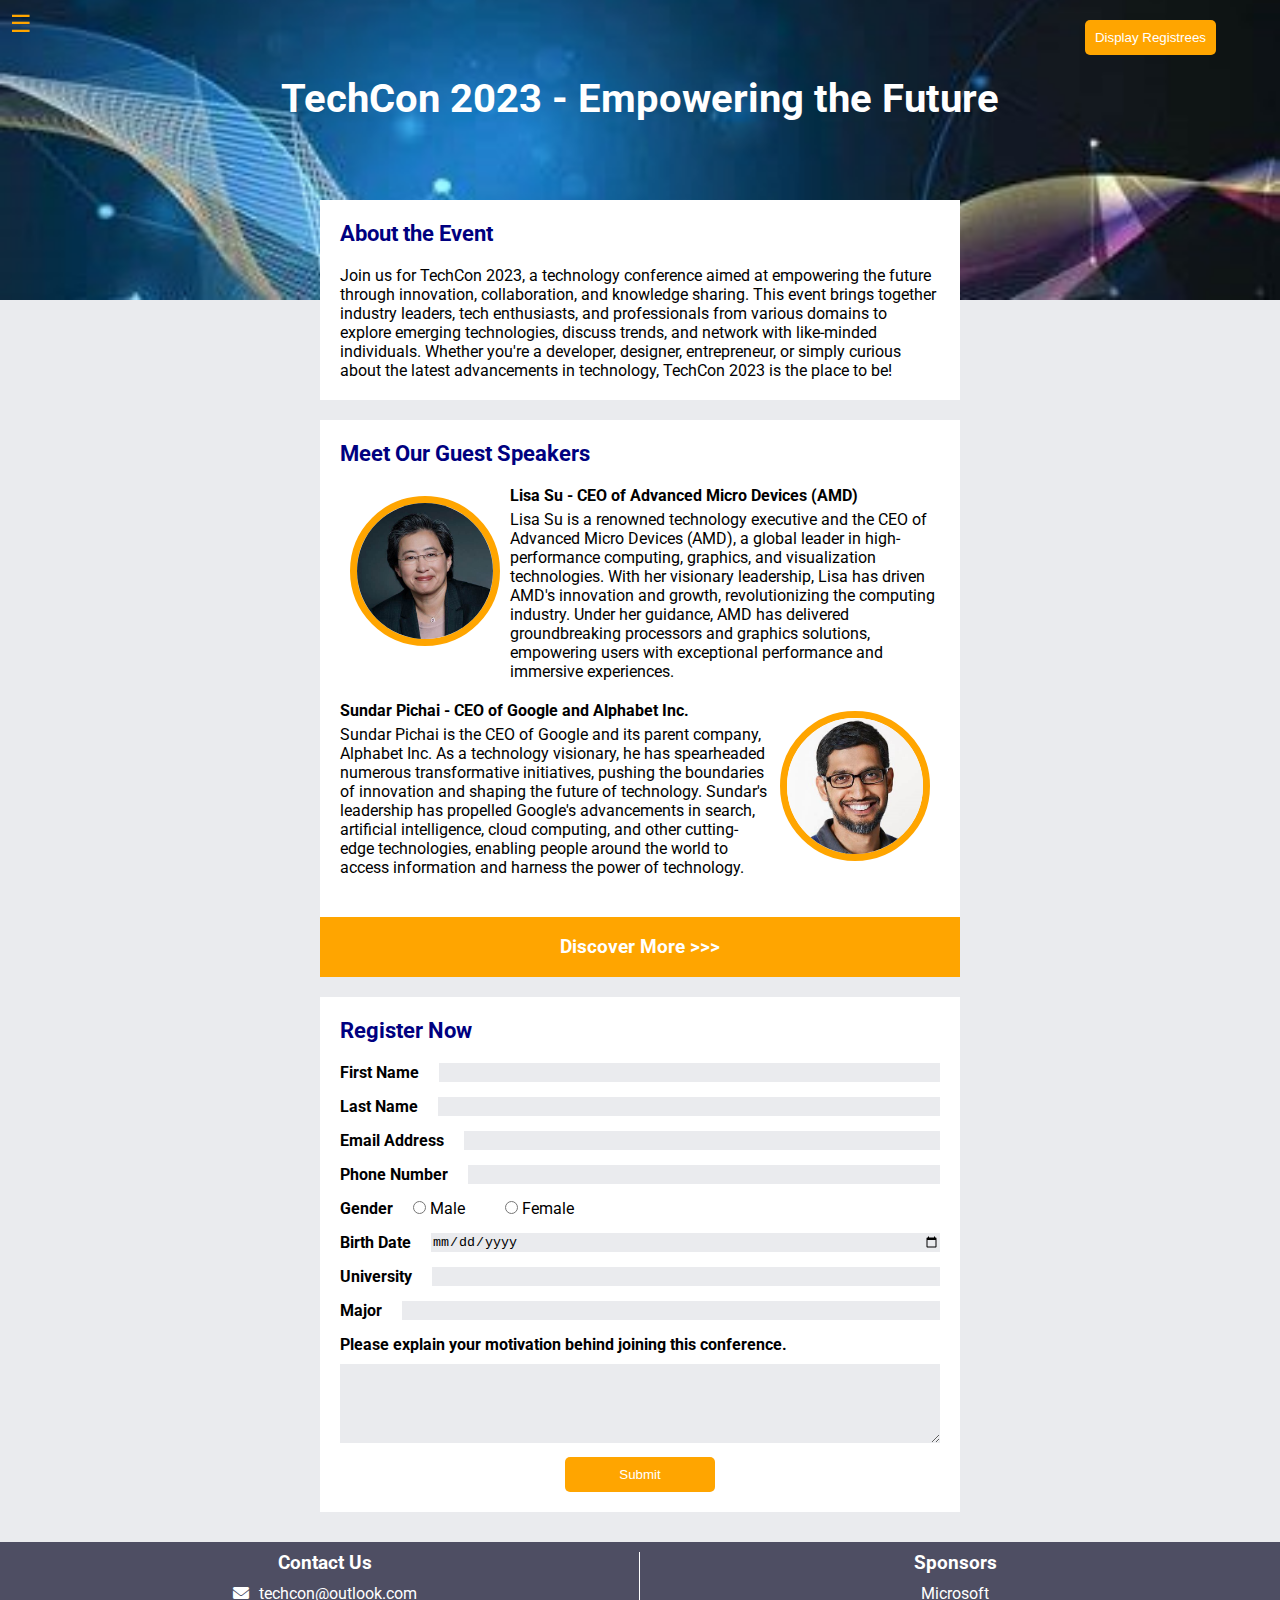
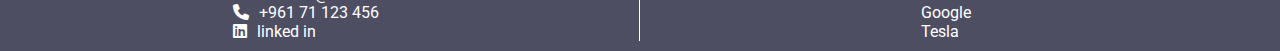
<file: index.html>
<!DOCTYPE html>
<html lang="en">
<head>
    <meta charset="UTF-8">
    <meta http-equiv="X-UA-Compatible" content="IE=edge">
    <meta name="viewport" content="width=device-width, initial-scale=1.0">
    <link rel="stylesheet" href="common.css">
    <link rel="stylesheet" href="home.css">
    <link rel="preconnect" href="https://fonts.googleapis.com">
    <link rel="preconnect" href="https://fonts.gstatic.com" crossorigin>
    <link href="https://fonts.googleapis.com/css2?family=Roboto:ital,wght@1,400;1,700&display=swap" rel="stylesheet">
    <link rel="stylesheet" href="https://cdnjs.cloudflare.com/ajax/libs/font-awesome/6.0.0-beta3/css/all.min.css">
    <title>TechCon 2023</title>
</head>
<body>
    <div id="navButton">
        &#x2630;
    </div>
    <div id="navBar">
        <ul>
            <li id="navHome">Home</li>
            <li id="navReg">Register Now</li>
            <li id="navDisplay">Display Registrees</li>
            <li id="navContact">Contact Us</li>
        </ul>
    </div>
    <div class="head">
        <div id="title">
            TechCon 2023 - Empowering the Future
        </div>
        <div id="display">
            <button id="display-button">Display Registrees</button>
        </div>
    </div>
    <div id="mainBodyContainer">
        <div class="main-body">
            <div id="about">
                <h3 class="subtitle">About the Event</h3>
                <p>
                    Join us for TechCon 2023, a technology conference aimed at 
                    empowering the future through innovation, collaboration, 
                    and knowledge sharing. This event brings together industry leaders, 
                    tech enthusiasts, and professionals from various domains to explore 
                    emerging technologies, discuss trends, and network with like-minded individuals. 
                    Whether you're a developer, designer, entrepreneur, or simply curious about the 
                    latest advancements in technology, TechCon 2023 is the place to be!
                </p>
            </div>
            <div id="speakers">
                <h3 class="subtitle">Meet Our Guest Speakers</h3>
                <div class="speaker" id="speaker1">
                    <div class="image" id="image1" >
                        <img src="Lisa Su.jpg" alt="" >
                    </div>
                    <div class="desc" id="desc1">
                        <h4>Lisa Su - CEO of Advanced Micro Devices (AMD)</h4>
                        <p>Lisa Su is a renowned technology executive and the CEO of Advanced Micro Devices (AMD), a global leader in high-performance computing, graphics, and visualization technologies. With her visionary leadership, Lisa has driven AMD's innovation and growth, revolutionizing the computing industry. Under her guidance, AMD has delivered groundbreaking processors and graphics solutions, empowering users with exceptional performance and immersive experiences.</p>
                    </div>
                </div>
                <div class="speaker" id="speaker2">
                    <div class="desc" id="desc2">
                        <h4>Sundar Pichai - CEO of Google and Alphabet Inc.</h4>
                        <p>Sundar Pichai is the CEO of Google and its parent company, Alphabet Inc. As a technology visionary, he has spearheaded numerous transformative initiatives, pushing the boundaries of innovation and shaping the future of technology. Sundar's leadership has propelled Google's advancements in search, artificial intelligence, cloud computing, and other cutting-edge technologies, enabling people around the world to access information and harness the power of technology.</p>
                    </div>
                    <div class="image" id="image2">
                        <img src="Sundar Pichai.jpg" alt="">
                    </div>
                </div>
                <div id="hiddenSpeakers">
                    <div class="speaker" id="speaker3">
                        <div class="image" id="image3" >
                            <img src="Sheryl Sandberg.jpg" alt="" >
                        </div>
                        <div class="desc" id="desc3">
                            <h4>Sheryl Sandberg - COO of Facebook</h4>
                            <p>Sheryl Sandberg is the Chief Operating Officer of Facebook and a prominent advocate for empowering individuals through technology. With her extensive experience in the tech industry, Sheryl has played a pivotal role in driving Facebook's mission to connect people and build communities. She is a strong voice for promoting diversity, inclusion, and digital safety, striving to create a positive and inclusive online environment for users worldwide.</p>
                        </div>
                    </div>
                    <div class="speaker" id="speaker4">
                        <div class="desc" id="desc4">
                            <h4>Elon Musk - CEO of Tesla and SpaceX</h4>
                            <p>Elon Musk is a visionary entrepreneur and the CEO of Tesla, an electric vehicle and clean energy company, as well as SpaceX, a private aerospace manufacturer. Renowned for his groundbreaking innovations and bold ideas, Elon is driving the future of sustainable transportation and space exploration. His relentless pursuit of technological advancements, such as electric vehicles, reusable rockets, and neural interfaces, is revolutionizing industries and pushing the boundaries of human potential.</p>
                        </div>
                        <div class="image" id="image4">
                            <img src="Elon Musk.jpg" alt="">
                        </div>
                    </div>
                    <div class="speaker" id="speaker5">
                        <div class="image" id="image5" >
                            <img src="Satya Nadella.jpg" alt="" >
                        </div>
                        <div class="desc" id="desc5">
                            <h4>Satya Nadella - CEO of Microsoft</h4>
                            <p>Satya Nadella is the CEO of Microsoft, a global technology leader empowering individuals and organizations with its software, services, and devices. With a focus on creating a more inclusive and intelligent digital future, Satya has championed initiatives that leverage AI, cloud computing, and mixed reality technologies. Under his leadership, Microsoft has transformed into a company dedicated to empowering people to achieve more and driving positive societal impact through technology.</p>
                        </div>
                    </div>
                    <div>
                        <p id="showLessP">
                            <span id="showLess">Show less</span></p>
                    </div>
                </div>
            </div>
            <div id="discoverMore">
                <h3>Discover More >>></h3>
            </div>
            <form id="register">
                <h3 class="subtitle">Register Now</h3>
                <div class="form-element"id="ffname">
                    <p>First Name</p>
                    <input type="text" id="fname" name="fname" required>      
                </div>
                <div class="form-element" id="llname">
                    <p>Last Name</p>
                    <input type="text" id="lname" name="lname" required>      
                </div>
                <div class="form-element" id="eemail" >
                    <p>Email Address</p>
                    <input type="text" id="email" name="email" required>
                </div>
                <div class="form-element" id="pphone" >
                    <p>Phone Number</p>
                    <input type="text" id="phone" name="phone">
                </div>
                <div class="form-element" id="gender">
                    <p>Gender</p>
                    <label>
                        <input type="radio" name="gender" value="male" >
                        Male
                    </label>
                    <label id="radio2">
                        <input type="radio" name="gender" value="female">
                        Female
                    </label>
                </div>
                <div class="form-element" id="bbirth" >
                    <p>Birth Date</p>
                    <input type="date" id="birthdate" name="birthdate" >
                </div>
                <div id="education">
                    <div class="form-element" id="uni">
                        <p>University</p>
                        <input type="text" id="univ" name="univ">
                    </div>
                    <div class="form-element" id="major">
                        <p>Major</p>
                        <input type="text" id="maj" name="maj">
                    </div>
                </div>
                <!-- <div class="form-element"  id="experience">
                    <p>Are you currently employed?</p>
                    <label>
                        <input type="radio" name="employed" value="Yes">
                        Yes
                    </label>
                    
                    <label id="radio2">
                        <input type="radio" name="employed" value="No">
                        No
                    </label>

                </div> -->
                <div class="motivation" id="motivation">
                    <p>Please explain your motivation behind joining this conference.</p>
                    <textarea id="motive" name="motive" rows="5" cols="82">
                    </textarea>
                </div>
                <div class="submit-container">
                <input id="submit" type="submit" value="Submit">
                </div>
            </form>
        </div>
        <div id="footer">
            <div class="contact">
                <h3>Contact Us</h3>
                <div>
                    <p><i class="fas fa-envelope"></i>techcon@outlook.com</p>
                    <p><i class="fas fa-phone"></i>+961 71 123 456</p>
                    <p><i class="fab fa-linkedin"></i>linked in</p>
                </div>
            </div>
            <div class="sponsors">
                <h3>Sponsors</h3>
                <div>
                    <p>Microsoft</p>
                    <p>Google</p>
                    <p>Tesla</p>
                </div>
            </div>
        </div>
    </div>
</body>
<script src="home.js"></script>
<script src="common.js"></script>
</html>
</file>
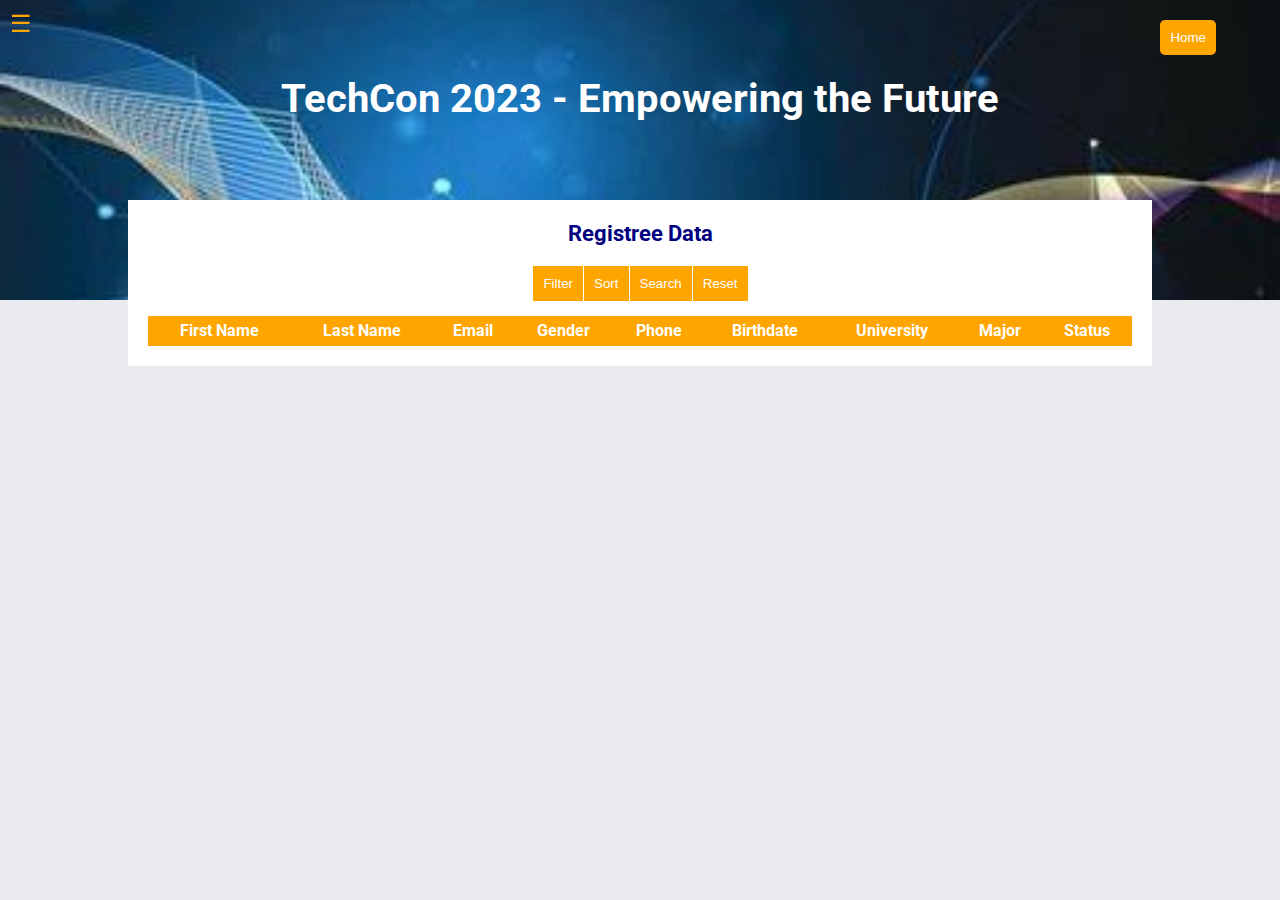
<file: display.html>
<!DOCTYPE html>
<html lang="en">
<head>
    <meta charset="UTF-8">
    <meta http-equiv="X-UA-Compatible" content="IE=edge">
    <meta name="viewport" content="width=device-width, initial-scale=1.0">
    <link rel="stylesheet" href="display.css">
    <link rel="stylesheet" href="common.css">
    <link rel="preconnect" href="https://fonts.googleapis.com">
    <link rel="preconnect" href="https://fonts.gstatic.com" crossorigin>
    <link href="https://fonts.googleapis.com/css2?family=Roboto:ital,wght@1,400;1,700&display=swap" rel="stylesheet">
    <title>TechCon 2023</title>
</head>
<body>
    <div id="navButton">
        &#x2630;
    </div>
    <div id="navBar">
        <ul>
            <li id="navHome">Home</li>
            <li id="navReg">Register Now</li>
            <li id="navDisplay">Display Registrees</li>
            <li id="navContact">Contact Us</li>
        </ul>
    </div>
    <div class="head">
        <div id="title">
            TechCon 2023 - Empowering the Future
        </div>
        <div id="home">
            <button id="home-button">Home</button>
        </div>
    </div>
    <div class="main-body" id="main-body">
        <h3 class="subtitle">Registree Data</h3>
        <div class="manageData">
            <div id="filterButtons">
                <div id="filterSelect">
                    <button id="selectFilter">Filter</button>
                </div>
                <div id="sortSelect">
                    <button id="selectSort">Sort</button>
                </div>
                <div id="searchSelect">
                    <button id="selectSearch">Search</button>
                </div>
                <div id="resetSelect">
                    <button id="resetButton">Reset</button>
                </div>
            </div>
            <div id='filter' class="hiddenManage">
                <form >
                    <label>Gender:</label>
                    <select name="filterGenderOptions" id="filterGenderOptions">
                        <option value="any">Any</option>
                        <option value="Male">Male</option>
                        <option value="Female">Female</option>
                    </select>
                    <label>Status:</label>
                    <select name="filterStatusOptions" id="filterStatusOptions">
                        <option value="any">Any</option>
                        <option value="Accepted">Accepted</option>
                        <option value="Rejected">Rejected</option>
                        <option value="notYet">Not Evaluated</option>

                    </select>
                    <button id='filterButton'>Filter</button>
                </form>
            </div>
            <div id='sort' class="hiddenManage">
                <form >
                    <label>Sort:</label>
                    <select name="sortBy" id="sortBy">
                        <option value="fname">First Name</option>
                        <option value="lname">Last Name</option>
                        <option value="id">Registration Date</option>
                        <option value="birthdate">Birth Date</option>

                    </select>
                    <select name="order" id="order">
                        <option value="ascending">Ascending</option>
                        <option value="descending">Descending</option>
                    </select>
                    <button id="sortButton">Sort</button>
                </form>
            </div>
            <div class="hiddenManage" id="search" >
                <form >
                    <label>Search by:</label>
                    <select name="searchBy" id="searchBy">
                        <option value="fname">First Name</option>
                        <option value="lname">Last Name</option>
                        <option value="email">Email</option>
                        <option value="phone">Phone</option>
                        <option value="univ">University</option>
                        <option value="maj">Major</option>
                    </select>
                    <input id="searchValue"type="text">
                    <button id="searchButton">Search</button>
                </form>
            </div>
            
        </div>
        <table id="table">
            <tr>
                <th>First Name</th>
                <th>Last Name</th>
                <th>Email</th>
                <th>Gender</th>
                <th>Phone</th>
                <th>Birthdate</th>
                <th>University</th>
                <th>Major</th>
                <th>Status</th>
            </tr>            
        </table>
    </div>
</body>
<script src="display.js"></script>
<script src="common.js"></script>
</html>
</file>
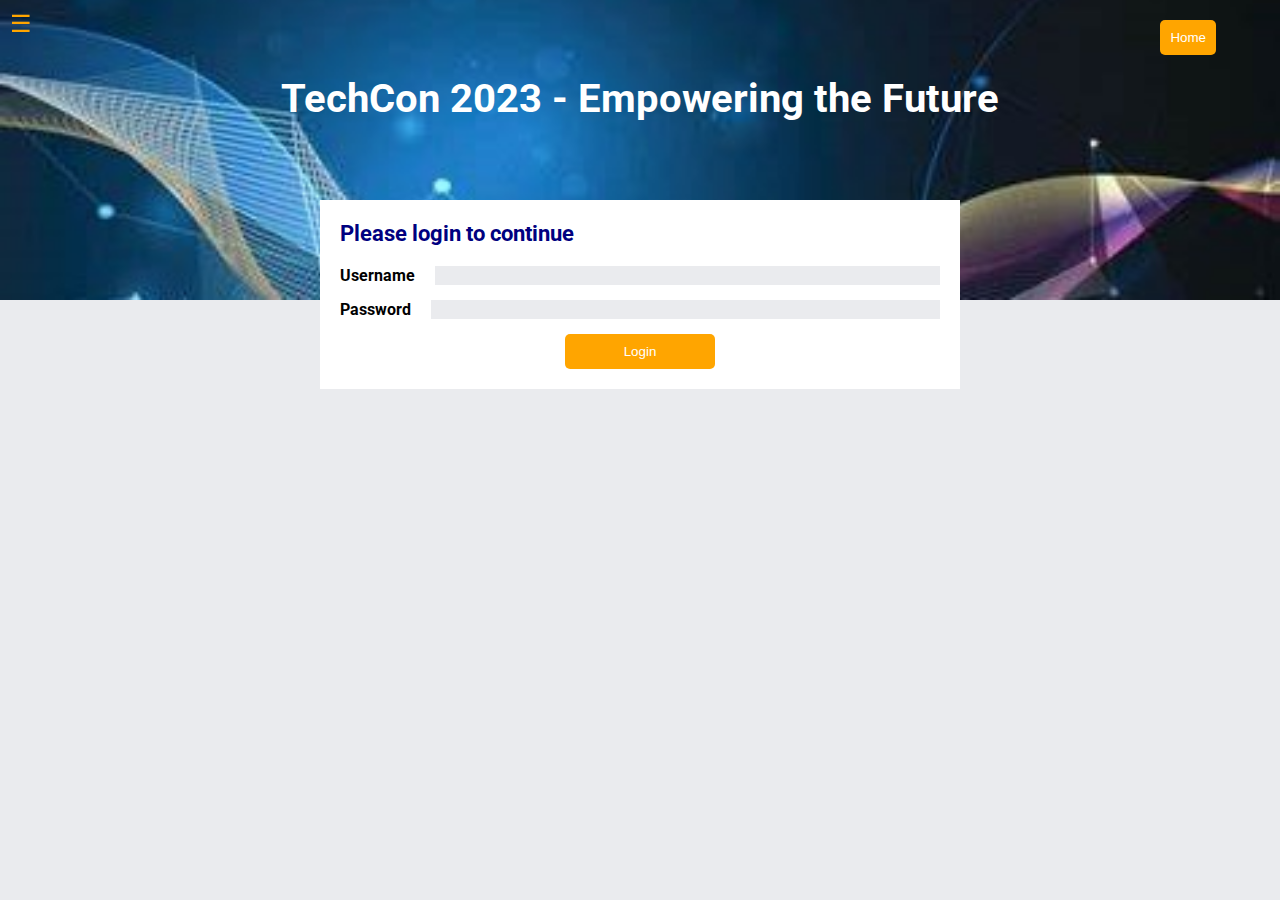
<file: login.html>
<!DOCTYPE html>
<html lang="en">
<head>
    <meta charset="UTF-8">
    <meta http-equiv="X-UA-Compatible" content="IE=edge">
    <meta name="viewport" content="width=device-width, initial-scale=1.0">
    <link rel="stylesheet" href="common.css">
    <link rel="preconnect" href="https://fonts.googleapis.com">
    <link rel="preconnect" href="https://fonts.gstatic.com" crossorigin>
    <link href="https://fonts.googleapis.com/css2?family=Roboto:ital,wght@1,400;1,700&display=swap" rel="stylesheet">
    <title>TechCon 2023</title>
</head>
<body>
    <div id="navButton">
        &#x2630;
    </div>
    <div id="navBar">
        <ul>
            <li id="navHome">Home</li>
            <li id="navReg">Register Now</li>
            <li id="navDisplay">Display Registrees</li>
            <li id="navContact">Contact Us</li>
        </ul>
    </div>
    <div class="head">
        <div id="title">
            TechCon 2023 - Empowering the Future
        </div>
        <div id="home">
            <button id="home-button">Home</button>
        </div>
    </div>
    <div class="main-body">
        <form id="loginBlock">
            <h3 class="subtitle">Please login to continue</h3>
            <div class="form-element" class="name">
                <p>Username</p>
                <input type="text" id="username" name="username" required>      
            </div>
            <div id="notiAfter" class="form-element" class="name">
                <p>Password</p>                    
                <input type="text" id="password" name="password" required>      
             </div>
            <div class="submit-container">
                <input id="login" type="submit" value="Login">
            </div>
        </form>
    </div>
</body>
<script src="login.js"></script>
<script src="common.js"></script>

</html>
</file>
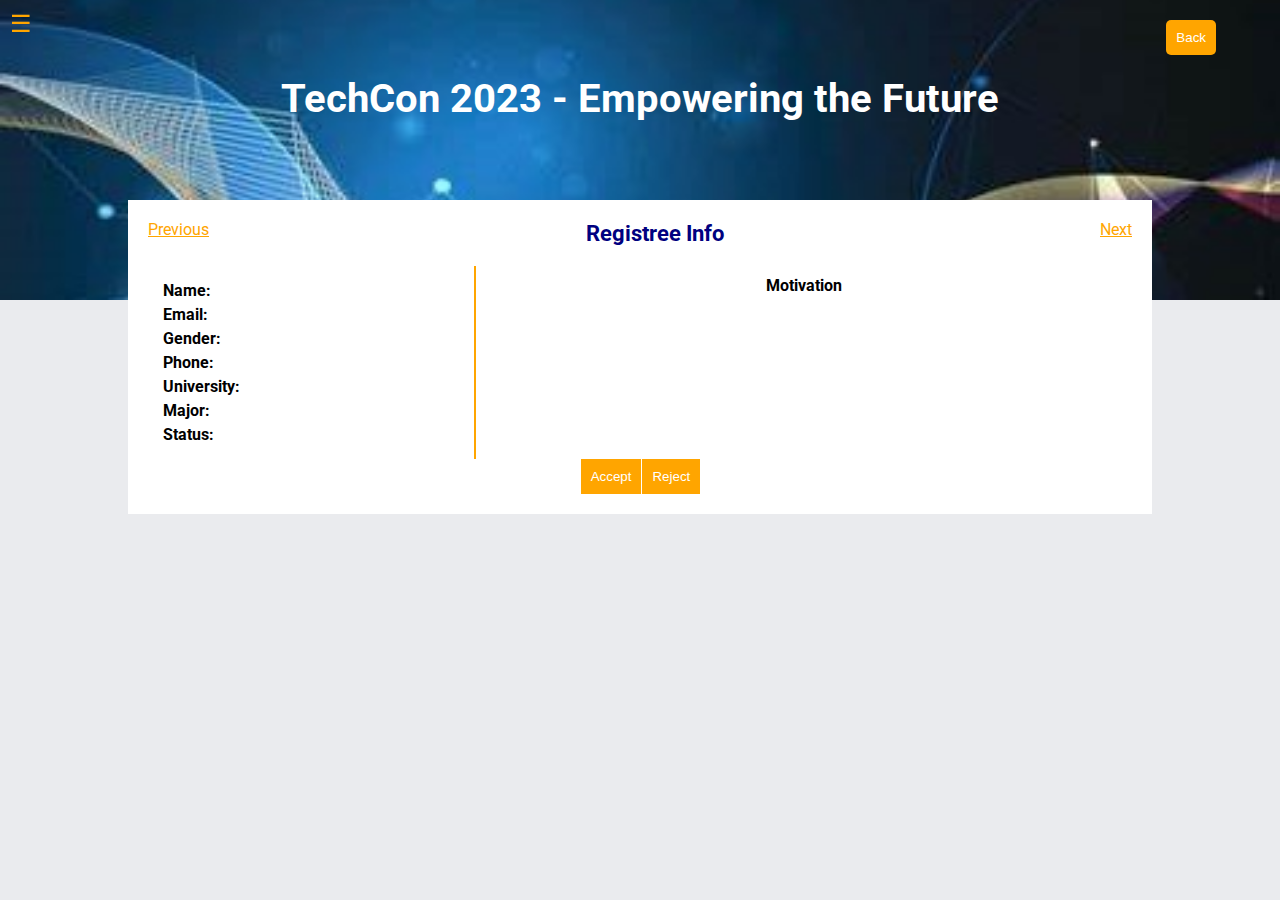
<file: registree.html>
<!DOCTYPE html>
<html lang="en">
<head>
    <meta charset="UTF-8">
    <meta http-equiv="X-UA-Compatible" content="IE=edge">
    <meta name="viewport" content="width=device-width, initial-scale=1.0">
    <link rel="stylesheet" href="display.css">
    <link rel="stylesheet" href="registree.css">
    <link rel="stylesheet" href="common.css">
    <link rel="preconnect" href="https://fonts.googleapis.com">
    <link rel="preconnect" href="https://fonts.gstatic.com" crossorigin>
    <link href="https://fonts.googleapis.com/css2?family=Roboto:ital,wght@1,400;1,700&display=swap" rel="stylesheet">
    <title>TechCon 2023</title>
</head>
<body>
    <div id="navButton">
        &#x2630;
    </div>
    <div id="navBar">
        <ul>
            <li id="navHome">Home</li>
            <li id="navReg">Register Now</li>
            <li id="navDisplay">Display Registrees</li>
            <li id="navContact">Contact Us</li>
        </ul>
    </div>
    <div class="head">
        <div id="title">
            TechCon 2023 - Empowering the Future
        </div>
        <div id="home">
            <button id="back-button">Back</button>
        </div>
    </div>
    <div class="main-body" id="main-body">
        <div id="headCont">
            <div id="previous">
                <p id="prevReg">Previous</p>
            </div>
            <h3 class="subtitle">Registree Info</h3>
            <div id="next">
                <p id="nextReg">Next</p>
            </div>
        </div>
        <div id='card'>
            <div id="info">
                <div>
                    <div class="infoElement">
                        <h4>Name: </h4>
                        <p id='regName'></p>
                    </div>
                    <div class="infoElement">
                        <h4>Email: </h4>
                        <p id='regEmail'></p>
                    </div>
                    <div class="infoElement">
                        <h4>Gender: </h4>
                        <p></p>
                    </div>
                    <div class="infoElement">
                        <h4>Phone: </h4>
                        <p></p>
                    </div>
                    <div class="infoElement">
                        <h4>University: </h4>
                        <p></p>
                    </div>
                    <div class="infoElement">
                        <h4>Major: </h4>
                        <p></p>
                    </div>
                    <div class="infoElement">
                        <h4>Status: </h4>
                        <p></p>
                    </div>   
                </div>
            </div>
            <div id='motivText'>
                <h4>Motivation</h4>
                <p></p>
            </div>
        </div>
        <div class="Evaluate">
            <div id="filterButtons">
                <div id="accept">
                    <button id="acceptReg">Accept</button>
                </div>
                <div id="reject">
                    <button id="rejectReg">Reject</button>
                </div>
            </div>
        </div>

    </div>
</body>
<script src="registree.js"></script>
<script src="common.js"></script>
</html>
</file>
<file: common.css>
html{
    box-sizing: border-box;
    font-size: 16px;
}

*, *:before, *:after{
    box-sizing: inherit;
    margin: 0px;
}
#navButton{
    position: fixed;
    top: 10px;
    left: 10px;
    color:#ffa500;
    text-align: center;
    font-size: 1.5rem;
}

#navButton:hover{
    cursor: pointer;
    color: white;
}

#navBar{
    position:fixed;
    top:50px;
    left:-15%;
    width:15%;
    background-color:white;
    color: navy;
    z-index: 1;
    border: 1px solid #ffa500;
}
#navBar ul{
    padding-inline-start: 0px;
}

#navBar li{
    list-style-type: none;
    padding: 10px;
}
#navBar li:hover{
    cursor: pointer;
    background-color: #ffd588;
}
.head{
    padding: 20px;
    color:white;
    width:100%;
    height: 300px;
    background-image: url(background1.jpg);
    background-size: cover;
    background-repeat: no-repeat;
    background-position:bottom;
}
#title{
    font-size: 2.5rem;
    font-weight: 700;
    position: relative;
    top: 50px;
    color: white;
    /* background-color: rgba(1,1,1,0.5); */
    width: fit-content;
    padding: 5px;
    border-radius: 5px;
    margin-left: auto;
    margin-right: auto;
}

#display, #home{
    position: absolute;
    right: 5%;
    top: 20px;
}
/* #display-button, #submit, #login, #home-button, #goBack{ */
button,#submit, #login{    
    background-color:#ffa500 ;
    border-radius: 5px;
    padding: 10px;
    border-style: none;
    color: white;
}
/* #display-button:hover, #submit:hover, #login:hover, #home-button:hover, #goBack:hover{ */
button:hover, #submit:hover, #login:hover{   
    opacity: 0.9;
    cursor: pointer;
    font-weight: 700;
}

body{
    margin: 0px;
    background-color: #a3a8b43a;
    font-family: 'Roboto', sans-serif;
    display: flex;
    flex-direction: column;
}

.main-body{
    position: absolute;
    top: 200px;
    right: 25%;
    left: 25%;
    flex-grow: 1;
}
/* footer{
    background-color: navy;
    flex-shrink: 0;
} */

#about, #speakers, #register, #loginBlock, #main-body, #submission{
    background-color: white;
    padding: 20px;
    margin: 0px;
    margin-bottom: 20px;
}

.subtitle{
    color: navy;
    margin-bottom: 20px;
    font-size: 1.4rem;
}


.form-element{
    display: flex;
    flex-direction: row;
    /* justify-content: center; */
    margin-bottom: 15px;
}

.form-element p, .motivation p{
    margin-inline-end: 20px;
    font-weight: 700;
}

.form-element input{
    flex-grow: 1;
}

#radio2{
    margin-left: 40px;
}

input[type="text"], input[type="date"], .motivation textarea{
    background-color: #a3a8b43a;
    border-style:hidden;
}

textarea{
    resize:horizontal;
    width: 100%;
    margin-top: 10px;
}

.submit-container, #goBackContainer{
    text-align: center;
    margin-top: 10px;
}

#submit, #login, #goBack{
    width:25%;
}

#submission p{
    font-weight:700;
}
</file>
<file: home.css>
#navButton{
    z-index: 1;
}
#mainBodyContainer{
    position: absolute;
    top: 200px;
    right: 0%;
    left: 0%;
}
.main-body{
    position: static;
    width:50%;
    margin: 0 auto;
}
#speakers{
    margin-bottom: 0px;
}

.speaker{
    display: flex;
    margin-bottom: 20px;
}
#hiddenSpeakers{
    display: none;
}
.image{
    flex-grow: 0;
    flex-shrink: 0;
    flex-basis: 25%;
    margin: 10px;
}
.speaker img{
    width: 100%;
    height: auto;
    object-fit:cover;
    border-radius: 50%;
    border: 7px solid #ffa500;
}
.desc{
    flex-grow: 1;
}
.desc h4{
    margin-bottom: 5px;
}

#discoverMore{
    background-color:#ffa500;
    margin: 0;
    margin-bottom: 20px;
    height: 60px;
    text-align: center;
    line-height: 60px;
    color: white;
}

#discoverMore:hover{
    opacity: 0.8;
    cursor: pointer;
}
#discoverMore:hover h3{
    transform: scaleX(1.2);
}

#showLess{
    color:#ffa500;
    text-decoration: underline;
}
#showLess:hover{
    cursor: pointer;
}

#showLessP{
    display: flex;
    justify-content: center;
}

#register{
    margin-bottom: 30px;
}
#footer{
    display:flex;
    flex-direction: row;
    padding: 10px;
    background-color: rgba(16, 16, 44, 0.712);
    color: white;
}

#footer div{
    flex-basis: 50%;
}
.contact , .sponsors{
    display: flex;
    flex-direction: column;
    align-items: center;
}

#footer h3{
    margin-bottom: 10px;
    
}
.contact{
    border-right: 1px solid white;
}

i{
    margin-right: 10px;
}
</file>
<file: display.css>
#main-body{
    right: 10%;
    left: 10%;
    display: flex;
    flex-direction: column;
    align-items: center;
    justify-content: center;
 }

table{
    width: 100%;
    text-align: center;
    border-spacing: 0;
}
th{
    background-color: #ffa500;
    color: white;
}
td,th{
    border-bottom: 1px solid #ffa500;
    padding: 5px;
}
tr:hover{
    background-color: #ffd588;
    cursor: pointer;
}


/* .manageData{
    width: 100%;
    margin-bottom: 15px;
    display: flex;
    flex-direction: row;
    justify-content: center;

} */

/* #filter1, #filter2{
    display: flex;
    flex-direction: column;
}
#filter1{
    align-items: center;
}
#filter2{
    align-items: end;
}
#sort{
    flex-grow: 1;
} */
#filter, #search, #sort{
    margin:5px;
}

select{
    /* background-color:#ffd588; */
    border-color: #ffd588;
    font-family: inherit;
    font-size: 0.85rem;
}



/* ***********8 */

.manageData{
    width: 100%;
    margin-bottom: 15px;
    display: flex;
    flex-direction: column;
    align-items: center;

}

#filterButtons{
    display: flex;
    flex-direction: row;
    justify-content: center;
}

#filterButtons button{
    border-radius: 0;
}
#filterButtons div{
    border-left: 1px solid white;
}
#filter, #sort, #search{
    display: none;
}
</file>
<file: registree.css>
#main-body{
    display: block;
}

#headCont{
    display: flex;
}
#main-body h3{
    text-align: center;
    flex-grow: 1;
}

#headCont p{
    color:#ffa500;
    text-decoration: underline;
}
#headCont p:hover{
    cursor: pointer;
}
#card{
    display: flex;
    flex-direction: row;

}
#info{

    padding: 10px;
    flex-basis: 33.33%;
    border-right: 2px solid #ffa500;
}

.infoElement{
    display: flex;
    margin: 5px;
}
.infoElement h4{
    margin-right: 10px;
}
#motivText{

    flex-basis: 66.67%;
    text-align: center;
    padding: 10px;
}

#motivText h4{
    margin-bottom: 5px;
}
</file>
